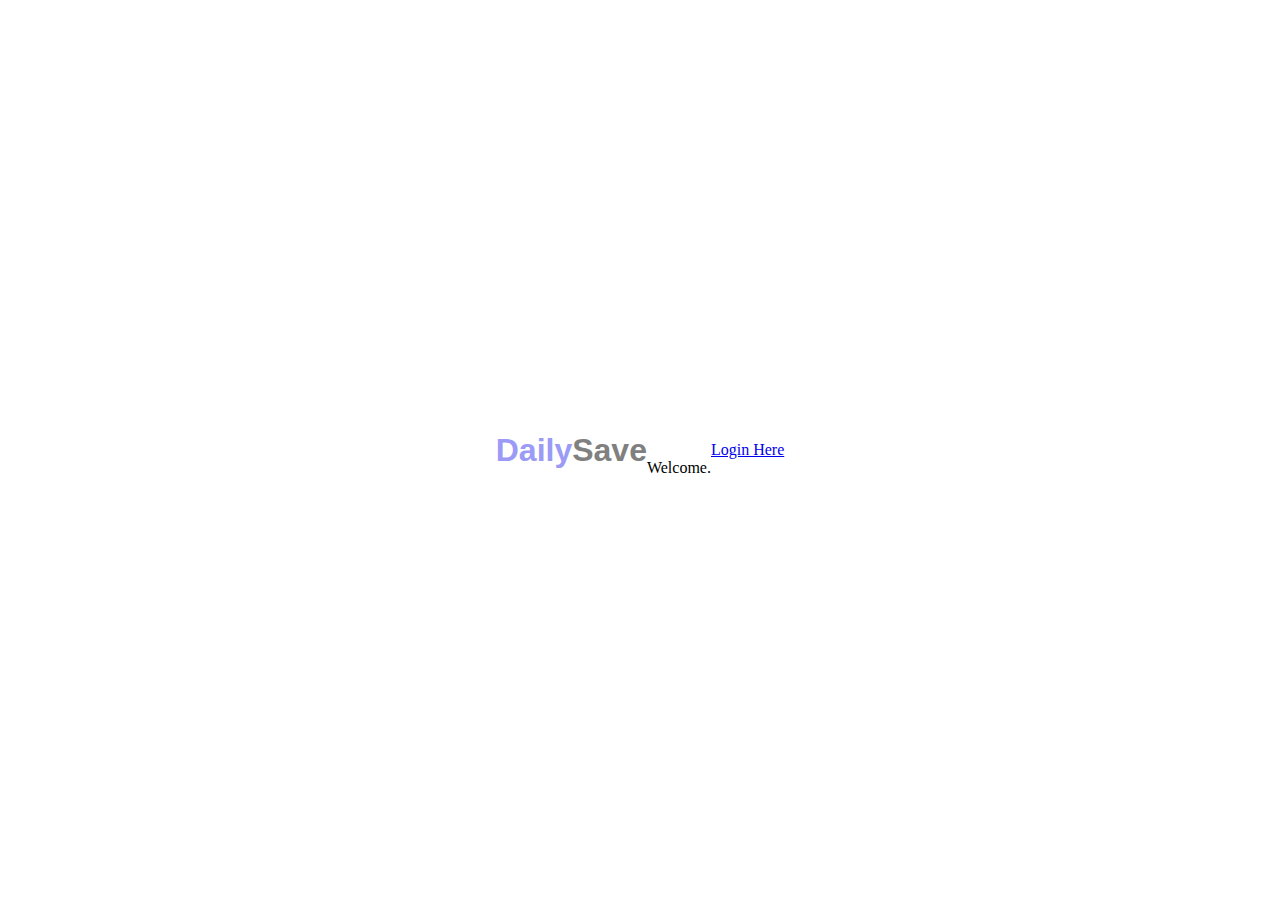
<file: index.html>
<!DOCTYPE html>
<html>
  <head>
    <meta http-equiv="content-type" content="text/html; charset=utf-8" />
    <title>Easy Save | Landing Page</title>
    <link rel="stylesheet" href="index.css">
  </head>
  <body>
    <h1 id="daily">Daily</h1><h1 id="sea">Save</h1><br><br>
    Welcome.<a href="login.html">Login Here</a>
  </body>
</html>
</file>
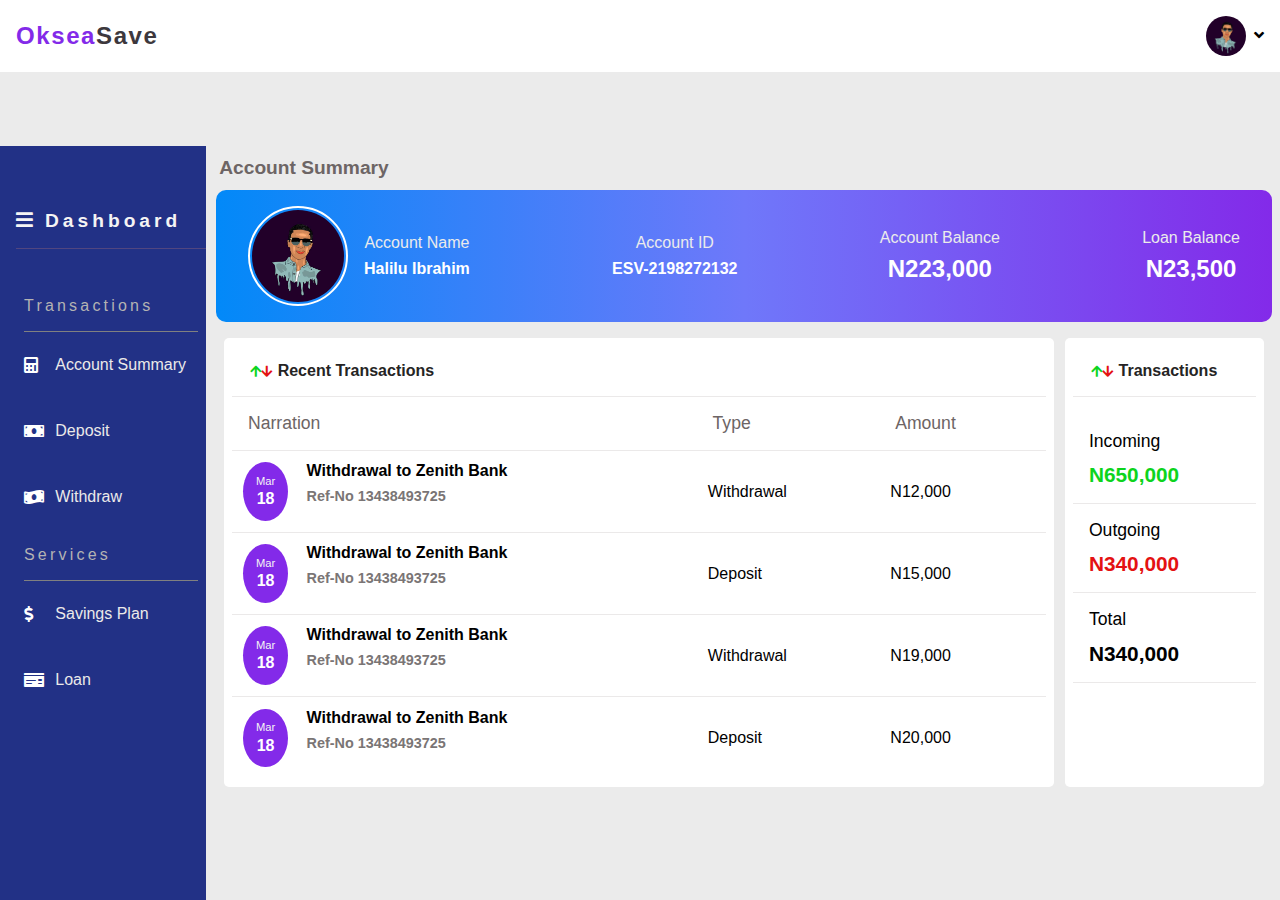
<file: dashboard.html>
<!DOCTYPE html>
<html lang="en">
<head>
    <meta charset="UTF-8">
    <meta http-equiv="X-UA-Compatible" content="IE=edge">
    <meta name="viewport" content="width=device-width, initial-scale=1.0">
    <title>OkseaSave | Dashboard</title>
    <link rel="stylesheet" href="css/dashboard.css">
    <link rel="stylesheet" href="assets/icons/fontawesome/css/all.min.css">
</head>
<body>
    <nav>
        <div class="logo">
           <span class="first-half-logo">Oksea</span><span class="last-half-logo">Save</span>
        </div>
        <div class="user-opt">
            <img src="assets/images/profile_pics/whix.jpg" alt="Profile Photo"><span><i class="fa fa-1x fa-angle-down"></i></span>
        </div>
        <div class="harmburger">
            <span><i class="fa fa-bars"></i></span>
        </div>
    </nav>
    <aside class="harmburger-menu">
        <a href="">Account Summary</a>
        <a href="">Deposit</a>
        <a href="">Withdraw</a>
        <a href="">Savings Plan</a>
        <a href="">Loan</a>
    </aside>
    <div class="container">
        <section class="side-bar">
            <div class="menu-text">
                <span><i class="fa fa-bars"></i></span>
                <span>Dashboard</span>
            </div>
            <ul class="menu-items">
                <li class="title">Transactions</li>
                <li><i class="fa fa-calculator"></i><a href="#">Account Summary</a></li>
                <li><i class="fa fa-money-bill"></i><a href="#">Deposit</a></li>
                <li><i class="fa fa-money-bill-wave"></i><a href="#">Withdraw</a></li>
                <li class="title">Services</li>
                <li><i class="fa fa-dollar-sign"></i><a href="#">Savings Plan</a></li>
                <li><i class="fa fa-money-check"></i><a href="#">Loan</a></li>
            </ul>
        </section>
        <section class="main-content">
            <div class="head-title">
                <h1>Account Summary</h1>
            </div>
            <div class="account-header">
                <div class="user-info">
                    <img src="assets/images/profile_pics/whix.jpg" alt="Profile Photo">
                    <div class="account-detail">
                        <h1 class="title">Account Name</h1>
                        <h1>Halilu Ibrahim</h1>
                    </div>
                </div>
                <div class="account-detail">
                    <h1 class="title">Account ID</h1>
                    <h1>ESV-2198272132</h1>
                </div>
                <div class="account-detail">
                    <h1 class="title">Account Balance</h1>
                    <h1 class="money">N223,000</h1>
                </div>
                <div class="account-detail">
                    <h1 class="title">Loan Balance</h1>
                    <h1 class="money">N23,500</h1>
                </div>
            </div>
            <div class="account-history">
                <div class="transactions-panel">
                    <h1 class="title"> <span><i class="fa fa-arrow-up"></i><i class="fa fa-arrow-down"></i></span> Recent Transactions</h1>
                    <table>
                        <tr>
                            <th colspan="2">Narration</th>
                            <th>Type</th>
                            <th>Amount</th>
                        </tr>
                        <tr>
                            <td>
                                <div class="date">
                                    <h1>Mar</h1>
                                    <h1>18</h1>
                                </div>
                            </td>
                            <td class="narration">
                                <div class="info">
                                    <h1>Withdrawal to Zenith Bank</h1>
                                    <h1>Ref-No 13438493725</h1>
                                </div>
                            </td>
                            <td>Withdrawal</td>
                            <td>N12,000</td>
                        </tr>
                        <tr>
                            <td>
                                <div class="date">
                                    <h1>Mar</h1>
                                    <h1>18</h1>
                                </div>
                            </td>
                            <td class="narration">
                                <div class="info">
                                    <h1>Withdrawal to Zenith Bank</h1>
                                    <h1>Ref-No 13438493725</h1>
                                </div>
                            </td>
                            <td>Deposit</td>
                            <td>N15,000</td>
                        </tr>
                        <tr>
                            <td>
                                <div class="date">
                                    <h1>Mar</h1>
                                    <h1>18</h1>
                                </div>
                            </td>
                            <td class="narration">
                                <div class="info">
                                    <h1>Withdrawal to Zenith Bank</h1>
                                    <h1>Ref-No 13438493725</h1>
                                </div>
                            </td>
                            <td>Withdrawal</td>
                            <td>N19,000</td>
                        </tr>
                        <tr>
                            <td>
                                <div class="date">
                                    <h1>Mar</h1>
                                    <h1>18</h1>
                                </div>
                            </td>
                            <td class="narration">
                                <div class="info">
                                    <h1>Withdrawal to Zenith Bank</h1>
                                    <h1>Ref-No 13438493725</h1>
                                </div>
                            </td>
                            <td>Deposit</td>
                            <td>N20,000</td>
                        </tr>
                    </table>
                </div>
                <div class="transactions-history">
                    <h1 class="title"> <span><i class="fa fa-arrow-up"></i><i class="fa fa-arrow-down"></i></span> Transactions</h1>
                    <br>
                    <div class="incoming-transactions">
                        <h1>Incoming</h1>
                        <h1 id="in">N650,000</h1>
                    </div>
                    <div class="outgoing-transactions">
                        <h1>Outgoing</h1>
                        <h1 id="out">N340,000</h1>
                    </div>
                    <div class="total-transactions">
                        <h1>Total</h1>
                        <h1>N340,000</h1>
                    </div>
                </div>
            </div>
        </section>
    </div>
    <script src="assets/js/jquery.min.js"></script>
    <script>
        $(document).ready(function(){
            $(".harmburger").click(function(){
                $(".harmburger-menu").css({"width":"70%"});
                $(this).toggleClass("fa-times");
            });
        });
    </script>
</body>
</html>
</file>
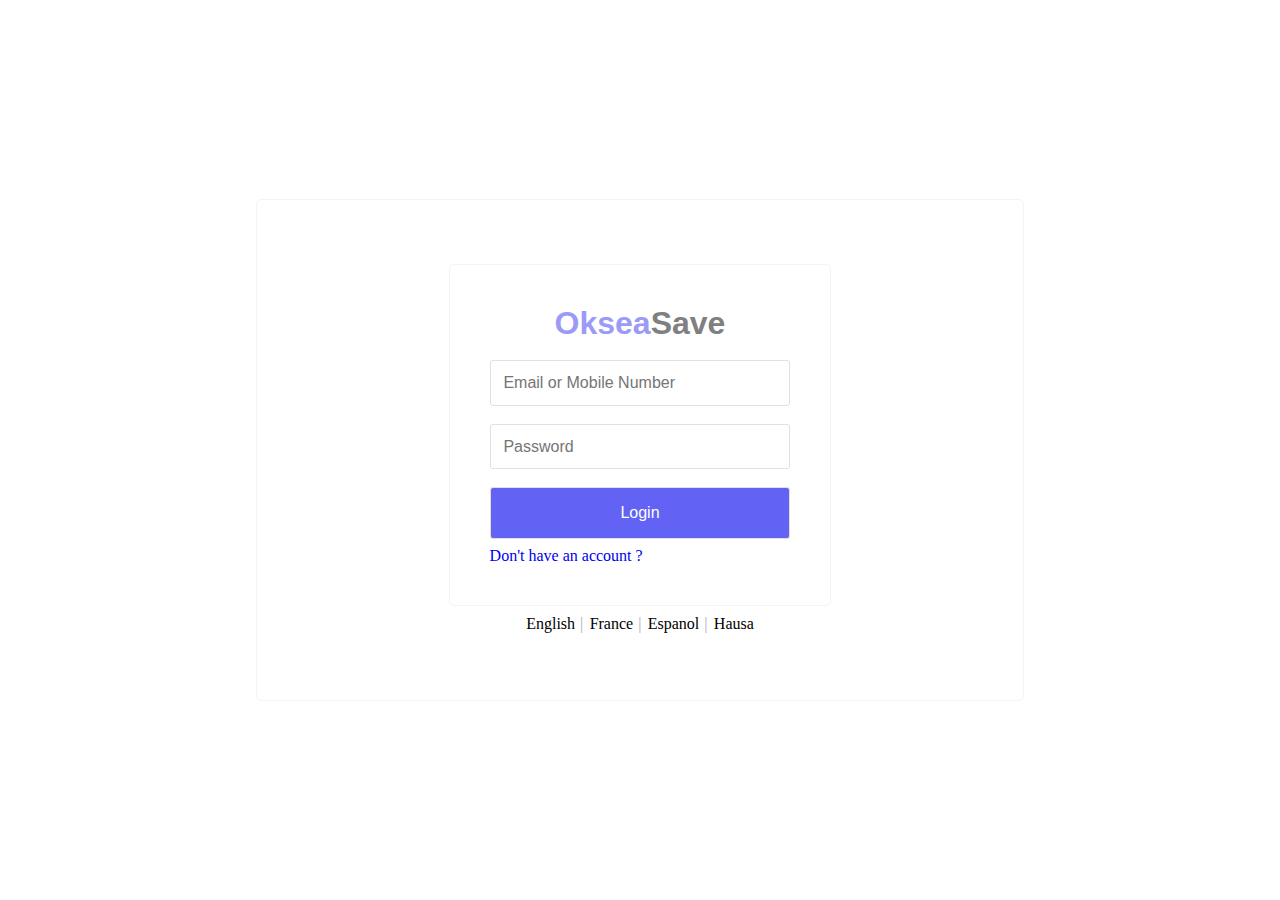
<file: login.html>
<!DOCTYPE html>
<html lang="en">
<head>
    <meta charset="UTF-8">
    <meta http-equiv="X-UA-Compatible" content="IE=edge">
    <meta name="viewport" content="width=device-width, initial-scale=1.0">
    <title>OkseaSave | Login</title>
    <link rel="stylesheet" href="login.css">
</head>
<body>
    <div class="outer">
        <div class="main">
            <h1 id="ok">Oksea</h1><h1 id="sea">Save</h1><br><br>
            <div>
                <form action="" method="POST">
                    <input type="text" placeholder="Email or Mobile Number"><br><br>
                    <input type="text" placeholder="Password"><br><br>
                    <input type="submit" value="Login" class="loginBtn"><br>
                </form>
                <a href="signup.html" class="signupLink">Don't have an account ?</a>
            </div>
        </div>
        <div class="lang">
            <ul class="list">
                <li>English</li>
                <li>France</li>
                <li>Espanol</li>
                <li>Hausa</li>
            </ul>
        </div>
    </div>
</body>
</html>
</file>
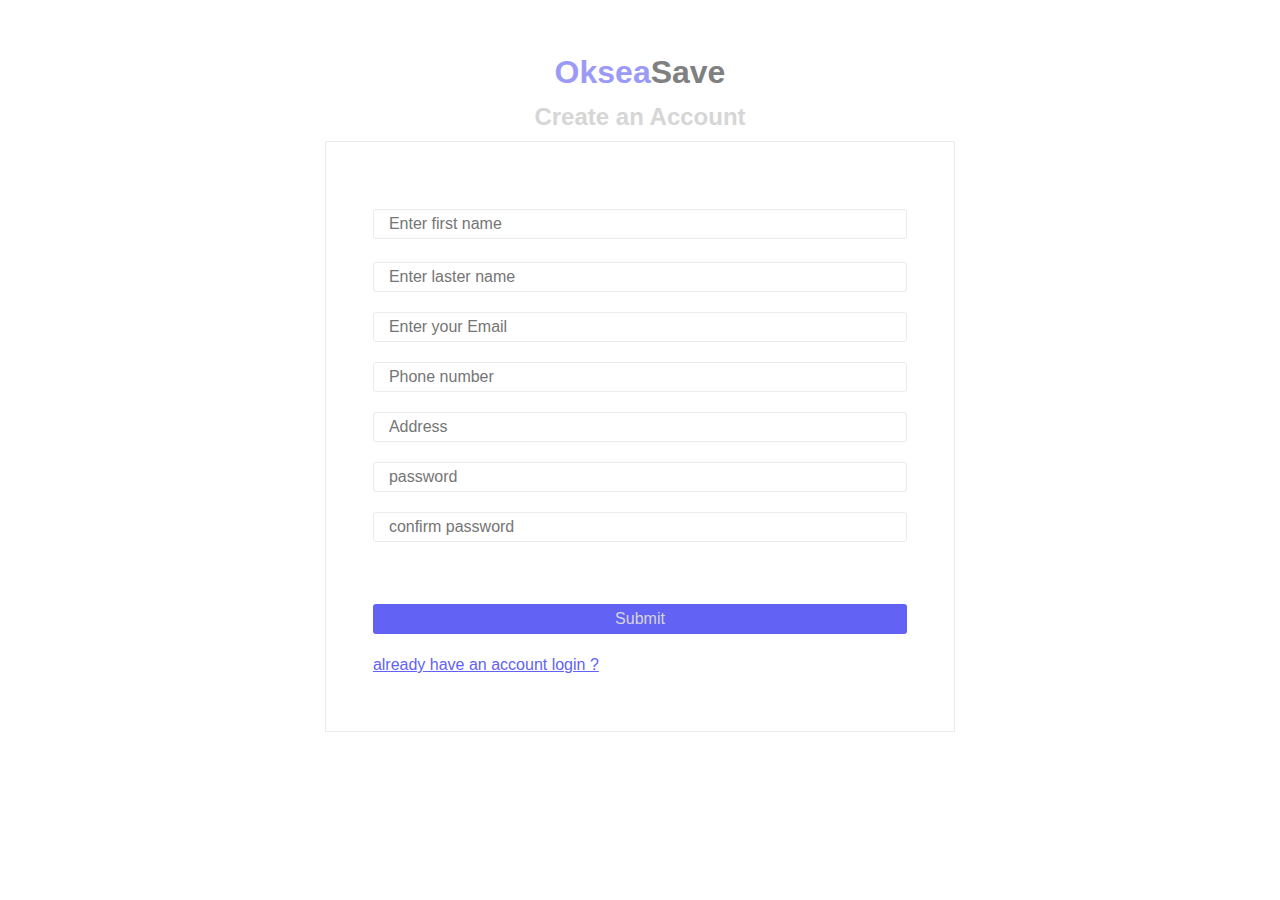
<file: signup.html>
<!DOCTYPE html>
<html lang="en">
<head>
    <meta name="theme-color" content="#6161f5">  
    <meta charset="UTF-8">
    <meta http-equiv="X-UA-Compatible" content="IE=edge">
    <meta name="viewport" content="width=device-width, initial-scale=1.0">
    <title>Document</title>
    <link rel="stylesheet" href="signup.css">
</head>
<body>
    <div class="my-container">
      <header class="header">
        <h1 id="ok">Oksea</h1><h1 id="sea">Save</h1><br>
        <!-- <h1 id="title" class="text-center">OKSEASAVE</h1> -->
        <p id="description" class="description text-center">
          Create an Account
     </p>
      </header>
      <div class="container">
      <form id="form">
        <div class="group" id="name">
          <!-- <label id="fname-label" for="name">First Name</label> -->
          <input type="text" name="firstname" id="firstname" class="form-control" placeholder="Enter first name" required=""> <br> <br>
          <input type="text" name="lastname" id="lastname" class="form-control" placeholder="Enter laster name" required="">
        </div>
        <div class="group">
          <!-- <label id="email-label" for="email">Email</label> -->
          <input type="email" name="email" id="email" class="form-control" placeholder="Enter your Email" required="">
        </div>
        <div class="group">
          <!-- <label id="number-label" for="number">Phone number</label> -->
          <input type="number" name="number" id="number" min="10" max="14" class="form-control" placeholder="Phone number">
        </div>
        <div class="group">
            <!-- <label id="address-label" for="address">Address</label> -->
            <input type="text" name="address" id="address" min="10" max="14" class="form-control" placeholder="Address">
        </div>
        <div class="group">
            <!-- <label id="password-label" for="password">Password</label> -->
            <input type="password" name="password" id="password" min="6" class="form-control" placeholder="password">
        </div>
        <div class="group">
            <!-- <label id="c-password-label" for="password">Confirm Password</label> -->
            <input type="password" name="c-password" id="c-password" min="6" class="form-control" placeholder="confirm password">
        </div> <br >    
        <div class="group">
          <input type="submit" id="submit" class="submit-button">
        </div>
      </form>

      <div id="loglink"><a href="login.html" ><p>already have an account login ?</p></a></div>
    </div> 
    </div>
  

</body>
</html>
</file>
<file: index.css>
* {

    padding: 0;

    margin: 0;
    box-sizing: border-box;
} 
body {
    display: flex;
    justify-content: center;
    align-items: center;
    height: 100vh;
    width: 100vw;
} 

#daily{

    color: rgb(155, 155, 247);

    font-family: Verdana, Geneva, Tahoma, sans-serif;
    display: inline-block;
}
#sea{
    color: gray;
    font-family: Verdana, Geneva, Tahoma, sans-serif;
    display: inline-block;
    margin: 0;
</file>
<file: css/dashboard.css>
@media screen and (max-width: 768px) {
  * {
    margin: 0;
    padding: 0;
    box-sizing: border-box;
  }

  nav {
    position: fixed;
    top: 0;
    width: 100%;
  }
  nav .user-opt {
    display: none !important;
  }
  nav .harmburger {
    display: block !important;
  }

  .container {
    padding-top: 5rem;
  }
  .container .side-bar {
    display: none !important;
  }
  .container .main-content {
    margin: -0.5rem -1px;
  }
  .container .main-content .account-header {
    display: grid !important;
    grid-template-columns: repeat(2, 1fr);
    padding: 0.5rem;
    margin: 0.5rem 0.3rem;
    grid-gap: 1.5rem;
    font-size: 1rem;
  }
  .container .main-content .account-header .user-info {
    grid-column: span 2;
    display: flex;
    flex-direction: column;
  }
  .container .main-content .account-header :nth-child(2) {
    grid-column: span 2;
  }
  .container .main-content .account-history {
    display: flex !important;
    flex-direction: column;
    margin: 0.5rem 0.3rem;
  }
  .container .main-content .account-history .transactions-panel {
    display: grid;
    grid-template-columns: repeat(1, 1fr);
    overflow: hidden;
  }
  .container .main-content .account-history .transactions-panel table tr .date {
    margin-right: -0.9rem !important;
    padding-left: 0.9rem;
    padding-right: 0.9rem;
  }
  .container .main-content .account-history .transactions-panel table tr .narration .info :first-child {
    font-size: 0.9rem !important;
  }
  .container .main-content .account-history .transactions-history {
    display: grid !important;
    grid-template-columns: repeat(2, 1fr);
    grid-gap: 1rem;
  }
  .container .main-content .account-history .transactions-history div {
    margin: auto;
    display: flex;
    justify-content: center;
    align-items: center;
  }
  .container .main-content .account-history .transactions-history .total-transactions {
    grid-column: span 2;
  }
  .container .main-content .money {
    font-size: 1.3rem !important;
  }
}
* {
  margin: 0;
  padding: 0;
  box-sizing: border-box;
}

body {
  background-color: rgb(235, 235, 235);
  color: rgb(0, 0, 0);
  font-family: Arial, Helvetica, sans-serif;
}

nav {
  background-color: rgb(255, 255, 255);
  color: rgb(0, 0, 0);
  display: flex;
  justify-content: space-between;
  align-items: center;
  padding: 1rem;
  position: -webkit-sticky;
  position: sticky;
  top: 0;
  left: 0;
  width: 100%;
}
nav .logo {
  font-size: 1.5rem;
  font-weight: 800;
  letter-spacing: 0.1rem;
}
nav .logo .first-half-logo {
  color: rgb(131, 42, 233);
}
nav .logo .last-half-logo {
  color: rgb(61, 56, 61);
}
nav .user-opt {
  display: flex;
  justify-content: space-between;
  align-items: center;
  gap: 0.5rem;
}
nav .user-opt img {
  width: 40px;
  height: 40px;
  border-radius: 50%;
}
nav .harmburger {
  display: none;
}
nav .harmburger i {
  font-size: 1.5rem;
}

.harmburger-menu {
  background-color: rgb(255, 255, 255);
  position: fixed;
  width: 0;
  right: 0;
  margin: 0 auto;
  float: right;
  overflow-x: hidden;
  z-index: 1;
  transition: 0.6s;
  border-top: 1px solid rgb(235, 233, 233);
}
.harmburger-menu a {
  display: block;
  color: rgb(0, 0, 0);
  text-decoration: none;
  text-align: center;
  font-size: 18px;
  padding: 1rem;
  border-bottom: 1px solid rgb(235, 233, 233);
}
.harmburger-menu a:hover {
  background-color: rgb(2, 137, 248);
  color: rgb(255, 255, 255);
}

.container {
  display: grid;
  grid-template-columns: repeat(auto-fit, minmax(100px, 1fr));
  padding-top: 4.6rem;
}

.side-bar {
  display: flex;
  flex-direction: column;
  background-color: rgb(34, 49, 134);
  padding: 4rem 0 4rem 1rem;
  position: fixed;
  height: 100vh;
}
.side-bar .menu-text {
  display: flex;
  gap: 0.5rem;
  color: rgb(245, 244, 244);
  font-size: 1.2rem;
  font-weight: 600;
  letter-spacing: 4px;
  border-bottom: 1px solid rgb(81, 70, 128);
  padding-bottom: 1rem;
}
.side-bar .menu-items {
  display: flex;
  flex-direction: column;
  justify-content: center;
  list-style-type: none;
  text-align: left;
  width: 100%;
  padding: 2rem 0.5rem;
}
.side-bar .menu-items li {
  display: flex;
  align-items: center;
  gap: 2px;
  padding: 0.5rem 0;
  width: 100%;
}
.side-bar .menu-items li.title {
  font-weight: 500;
  letter-spacing: 0.2rem;
  color: rgb(180, 179, 179);
  border-bottom: 1px solid rgb(128, 128, 128);
  padding: 1rem 0;
}
.side-bar .menu-items li i {
  width: 25px;
  color: rgb(255, 255, 255);
}
.side-bar .menu-items li a {
  padding: 1rem 0.5rem;
  color: rgb(235, 233, 233);
  text-decoration: none;
  width: 100%;
}
.side-bar .menu-items li a:hover {
  background-color: rgb(255, 255, 255);
  color: rgb(34, 49, 134);
}

.main-content {
  margin-left: 13rem;
  grid-column: span 5;
}
.main-content .account-header {
  display: flex;
  justify-content: space-between;
  align-items: center;
  background-image: linear-gradient(to right, rgb(2, 137, 248), rgb(111, 120, 250), rgb(131, 42, 233));
  margin: 0.5rem;
  border-radius: 10px;
  padding: 1rem 2rem;
}
.main-content .account-header .user-info {
  display: flex;
  justify-content: center;
  align-items: center;
  gap: 1rem;
}
.main-content .account-header .user-info img {
  width: 100px;
  height: 100px;
  border: 2px solid rgb(255, 255, 255);
  border-radius: 50%;
  padding: 2px;
}
.main-content .account-header .account-detail {
  display: flex;
  justify-content: center;
  align-items: center;
  flex-direction: column;
  gap: 0.5rem;
}
.main-content .account-header h1 {
  color: rgb(255, 255, 255);
  font-size: 1rem;
  font-weight: 600;
}
.main-content .account-header .title {
  color: rgb(235, 235, 235);
  font-weight: 500;
}
.main-content .account-header .money {
  font-size: 1.5rem;
}
.main-content .account-history {
  display: grid;
  grid-template-columns: repeat(auto-fit, minmax(100px, 1fr));
  grid-gap: 0.7rem;
  margin: 1rem;
}
.main-content .account-history .transactions-panel {
  background-color: rgb(255, 255, 255);
  padding: 0.5rem;
  grid-column: span 4;
  display: flex;
  flex-direction: column;
  justify-content: center;
  border-radius: 5px;
}
.main-content .account-history .transactions-panel .title {
  color: rgb(37, 36, 36);
  font-size: 1rem;
  font-weight: 600;
  padding: 1rem;
  border-bottom: 1px solid rgb(235, 233, 233);
}
.main-content .account-history .transactions-panel .title span {
  padding: 0.1rem;
  font-size: 0.8rem;
}
.main-content .account-history .transactions-panel .title span :first-child {
  color: rgb(13, 212, 29);
}
.main-content .account-history .transactions-panel .title span :last-child {
  color: rgb(228, 18, 18);
}
.main-content .account-history .transactions-panel table {
  border-collapse: collapse;
  width: 100%;
  padding: 0.5rem;
}
.main-content .account-history .transactions-panel table :last-child {
  border: none;
}
.main-content .account-history .transactions-panel table th {
  color: rgb(109, 101, 101);
  text-align: left;
  font-weight: 500;
  font-size: 1.1rem;
  padding: 1rem;
  border-bottom: 1px solid rgb(235, 233, 233);
}
.main-content .account-history .transactions-panel table td {
  padding: 0.7rem;
}
.main-content .account-history .transactions-panel table tr {
  border-bottom: 1px solid rgb(235, 233, 233);
}
.main-content .account-history .transactions-panel table tr .date {
  background-color: rgb(131, 42, 233);
  color: rgb(255, 255, 255);
  padding: 0.8rem;
  display: flex;
  flex-direction: column;
  justify-content: center;
  align-items: center;
  gap: 0.2rem;
  width: -webkit-fit-content;
  width: -moz-fit-content;
  width: fit-content;
  height: -webkit-fit-content;
  height: -moz-fit-content;
  height: fit-content;
  border-radius: 50%;
  margin-right: -2rem;
}
.main-content .account-history .transactions-panel table tr .date :first-child {
  color: rgb(245, 244, 244);
  font-weight: 500;
  font-size: 0.7rem;
}
.main-content .account-history .transactions-panel table tr .date :last-child {
  font-size: 1rem;
}
.main-content .account-history .transactions-panel table tr .narration {
  display: flex;
  gap: 0.7rem;
}
.main-content .account-history .transactions-panel table tr .narration .info {
  display: flex;
  flex-direction: column;
  gap: 0.5rem;
}
.main-content .account-history .transactions-panel table tr .narration .info :first-child {
  color: rgb(0, 0, 0);
  font-size: 1rem;
  font-weight: 600;
}
.main-content .account-history .transactions-panel table tr .narration .info :last-child {
  color: rgb(122, 117, 117);
  font-size: 0.9rem;
}
.main-content .account-history .transactions-history {
  background-color: rgb(255, 255, 255);
  padding: 0.5rem;
  display: flex;
  flex-direction: column;
  border-radius: 5px;
}
.main-content .account-history .transactions-history .title {
  color: rgb(37, 36, 36);
  font-size: 1rem;
  font-weight: 600;
  padding: 1rem;
  border-bottom: 1px solid rgb(235, 233, 233);
}
.main-content .account-history .transactions-history .title span {
  padding: 0.1rem;
  font-size: 0.8rem;
}
.main-content .account-history .transactions-history .title span :first-child {
  color: rgb(13, 212, 29);
}
.main-content .account-history .transactions-history .title span :last-child {
  color: rgb(228, 18, 18);
}
.main-content .account-history .transactions-history div {
  display: flex;
  flex-direction: column;
  gap: 0.7rem;
  padding: 1rem;
  border-bottom: 1px solid rgb(235, 233, 233);
}
.main-content .account-history .transactions-history div :first-child {
  font-weight: 500;
  font-size: 1.1rem;
}
.main-content .account-history .transactions-history div :first-child span {
  color: red;
}
.main-content .account-history .transactions-history div :last-child {
  font-size: 1.3rem;
}
.main-content .account-history .transactions-history div #in {
  color: rgb(13, 212, 29);
}
.main-content .account-history .transactions-history div #out {
  color: rgb(228, 18, 18);
}

.head-title {
  margin: 0.7rem;
}
.head-title h1 {
  color: rgb(109, 101, 101);
  font-size: 1.2rem;
}/*# sourceMappingURL=dashboard.css.map */
</file>
<file: login.css>
* {
    padding: 0;
    margin: 0;
    box-sizing: border-box;
} 
body {
    display: flex;
    justify-content: center;
    align-items: center;
    height: 100vh;
    width: 100vw;
} 
.outer{
    display: flex;
    flex-direction: column;
    justify-content: center;
    align-items: center;
    width: 60%;
    border: rgb(245, 244, 244) solid 1px;
    padding: 4rem;
    border-radius: 5px;

}
.main{
    width: 60%;
    border: rgb(245, 244, 244) solid 1px;
    padding: 2.5rem;
    text-align: center;
    border-radius: 5px;
    
}
.main input{
    padding: .8rem;
    font-size: 16px;
    width: 100%;
    border-radius: 3px;
    border:rgb(228, 222, 222) solid 1px ;
    font-family: Verdana, Geneva, Tahoma, sans-serif;
}
.main input:focus {
    outline: .7px solid rgb(98, 98, 245);
}
.loginBtn{
    background-color: rgb(98, 98, 245);
    color: rgb(255, 255, 255);
    padding: 1rem !important;
}
.loginBtn:hover {
    opacity: .9;
    cursor: pointer;
}
.signupLink{
    display: block;
    float: left;
    text-decoration: none;
    padding-top: .5rem;
    font-size: 1rem;
}
.signupLink:hover {
    opacity: .7;
    cursor: pointer;
}

.lang {
    padding-top: 5px;
}
.lang ul {
    display: flex;
    justify-content: center;
    align-items: center;
    list-style-type: none;
}
.lang ul li {
    padding: .2rem;
}
.lang li:after{
    content: "|";
    color: rgb(175, 174, 174);
    padding-left: 5px;
}
.lang li:last-of-type:after{
    content: none;
}

#ok{
    color: rgb(155, 155, 247);
    font-family: Verdana, Geneva, Tahoma, sans-serif;
    display: inline-block;
}
#sea{
    color: gray;
    font-family: Verdana, Geneva, Tahoma, sans-serif;
    display: inline-block;
    margin: 0;

}

@media screen and (max-width: 720px) {
    .outer {
        border: none;
        width: 100%;
        padding: 4px;
    }
    .main {
        width: 100%;
        padding: 8px;
    }
    .main input {
        padding: 1rem;
    }
    .signupLink {
        margin-top: .5rem;
        font-size: 18px;
    }
    .lang {
        margin: auto;
    }
}
</file>
<file: signup.css>
*,
*::before,
*::after {
  box-sizing: border-box;
}
:root{
  --primary-color: #ffffff;
  --secondary-color: rgb(98, 98, 245);
}
body {
    font-family: 'Poppins', sans-serif;
    /* font-family: Verdana, Geneva, Tahoma, sans-serif; */
    font-size: 1rem;
    font-weight: 400;
    line-height: 1.4;
    color:#d6d6d6;
    margin: 0;
    font-weight: 400;
    top: 0;
    left: 0;
    height: 100%;
    width: 100%;
    z-index: -1;
    background: var(--primary-color);
    background-size: cover;
    background-repeat: no-repeat;
    background-position: center;

  }
  #ok{
    color: rgb(155, 155, 247);
    display: inline-block;
}
#sea{
    color: gray;
    display: inline-block;
    margin: 0;

}
  .header{
      padding-top: 3.34rem;
      text-align: center;
  }
  
  .my-container{
      margin: auto;
  }
.container {
  border: rgb(236, 234, 234) solid 1px;
  /* background-color: #1b1b32; */
    width: 90%;
    padding: 0 .73rem;
    margin: 0 auto 0 auto;
  }
  @media (min-width: 576px) {
    .my-container {
      max-width: 540px;
    }     
    .container{
      padding: 2.93rem;

    }
  }
  
  @media (min-width: 768px) {
    .my-container {
      max-width: 700px;
    }
  }  
.group{
    margin: 20px 0;
}
input{
    width: 100%;
    height: 30px;
    padding: 0 15px;
    border-radius: 3px;
    border: rgb(236, 234, 234) solid 1px;
}
input[type="submit"] {
    background-color: var(--secondary-color);
    border: none;
    color: #d6d6d6;
}
input[type="submit"]:hover {
    background-color: rgb(52, 52, 216);
    border: none;
    cursor: pointer;
    color: #d6d6d6;
}
input:focus,
input:hover {
  /* outline: rgb(22, 204, 204); */
  background: transparent;
}



  h1 {
    line-height: 1.2;
  }
  
  p {
    font-size: 1.5rem;
    font-weight: 700;
  }
  
  h1,
  p {
    margin-top: 0;
    margin-bottom: 0.5rem;
  }
  a{
      text-decoration: none;
  }
  #loglink a p{
    text-decoration: underline;
    font-size: 1.0em;
    font-weight: 100;
    text-align: left;
    color: var(--secondary-color);


  }
  label {
    display: flex;
    align-items: center;
    font-size: 1.125rem;
    margin-bottom: 0.5rem;
  }
  
  input,
  button,
  select,
  textarea {
    margin: 0;
    font-family: inherit;
    font-size: inherit;
    line-height: inherit;
  }
</file>
